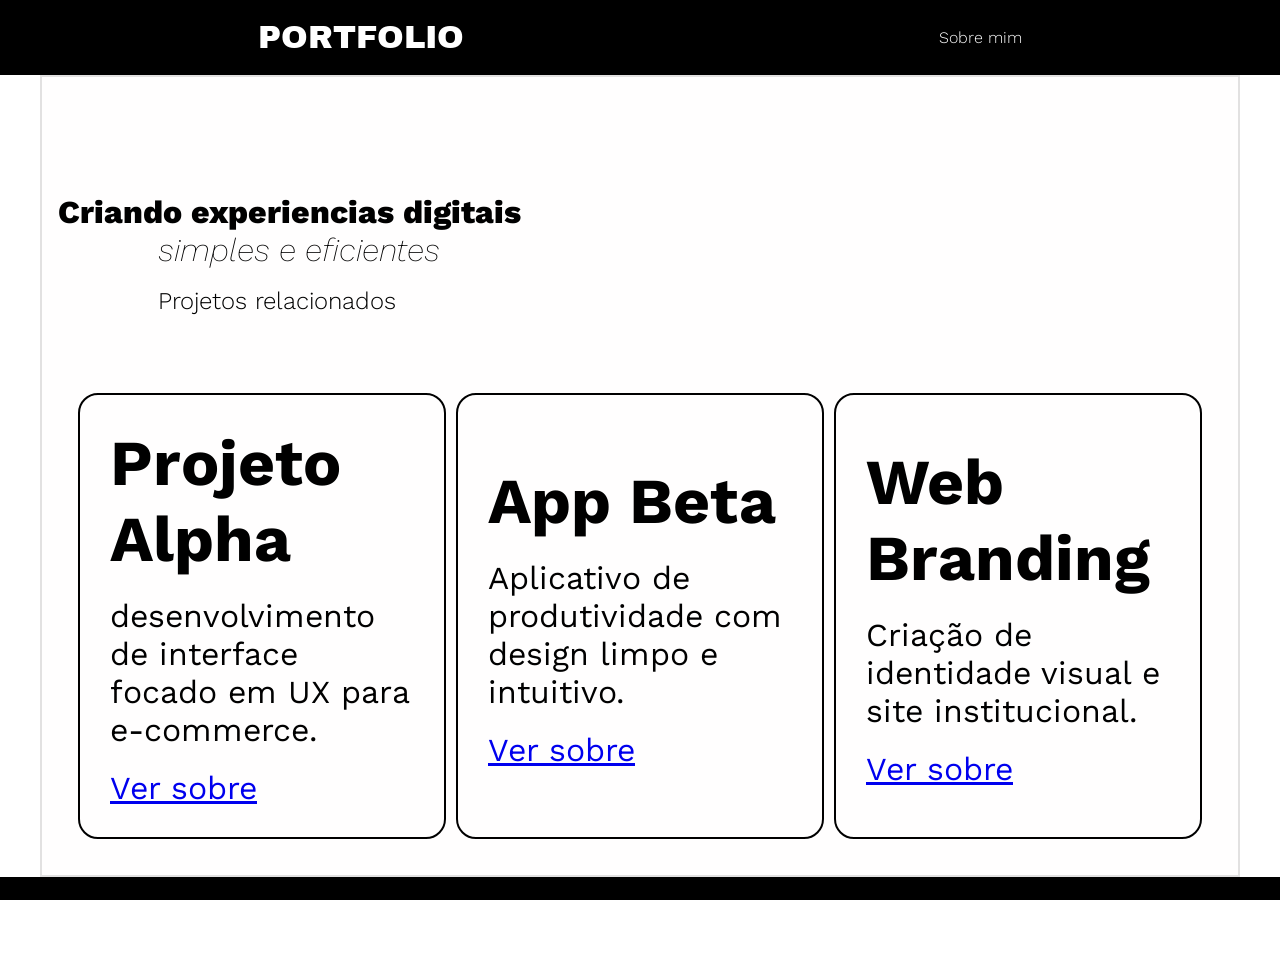
<file: index.html>
<!DOCTYPE html>
<html lang="en">
<head>
    <meta charset="UTF-8">
    <meta name="viewport" content="width=device-width, initial-scale=1.0">
    <title>Portfolio</title>
    <link rel="stylesheet" href="style/style.css">
    <link rel="preconnect" href="https://fonts.googleapis.com">
    <link rel="preconnect" href="https://fonts.gstatic.com" crossorigin>
    <link href="https://fonts.googleapis.com/css2?family=Archivo+Black&family=Work+Sans:ital,wght@0,100..900;1,100..900&display=swap" rel="stylesheet">
</head>
<body>
    <header>
        <div class="cabeçalho">
            <div class="titlecb">
                <h1>PORTFOLIO</h1>
            </div>
            <input type="checkbox" id="menu-check">
            <label for="menu-check" class="menu-button">
                <span class="menu_hamburguer"></span>
            </label>
            
            <div class="Sobre">
                <nav>
                    <ul>
                        <a href="./pages/pag2.html">Sobre mim</a>
                    </ul>
                </nav>
            </div>
            
        </div>
    </header>
    <main>
        <div class="conteudo">
            <div class="titulo">
                <h1>
                    Criando experiencias digitais <br> <span>simples e eficientes</span>
                </h1>
            <br>
            <h2>Projetos relacionados</h2>
            </div>
            <br>
            <div class="paw">
                <div class="pa">
                    <h1>Projeto Alpha</h1>
                    <p>desenvolvimento de interface focado em UX para e-commerce.</p>
                    <a href="#">Ver sobre</a>

                </div>
                <div class="ap">
                    <h1>App Beta</h1>
                    <p>Aplicativo de produtividade com design limpo e intuitivo.</p>
                    <a href="#">Ver sobre</a>
                </div>
                <div class="wb">
                    <h1>Web Branding</h1>
                    <p>Criação de identidade visual e site institucional.</p>
                    <a href="#">Ver sobre</a>
                </div>
            </div>
        </div>
    </main>
    <footer>
        <div class="rodapé">
            <div class="marca">
                <p>
                Feito por Denis Kelvin
                </p>
            </div>
            <div class="rede">
                <img src="./style/img/logolinkedin.png" alt="">
                <a href="http://www.linkedin.com/in/deniskelvin" target="_blank">LinkedIn</a>
                <img src="./style/img/5847f98fcef1014c0b5e48c0.png" alt="">
                <a href="https://github.com/DenisKelvin" target="_blank">Github</a>
            </div>
        </div>
    </footer>
    
</body>
</html>
</file>
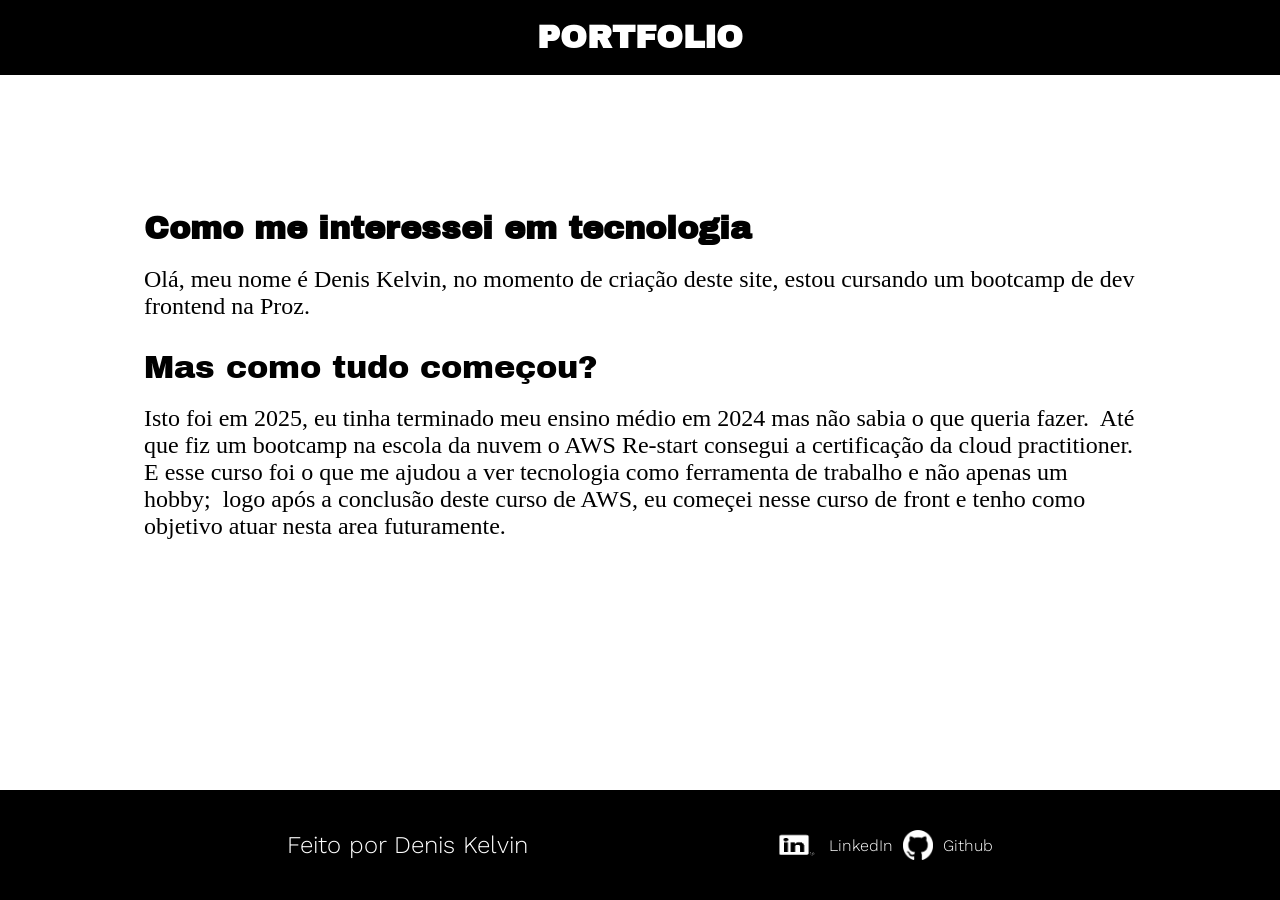
<file: pages/pag2.html>
<!DOCTYPE html>
<html lang="en">
<head>
    <meta charset="UTF-8">
    <meta name="viewport" content="width=device-width, initial-scale=1.0">
    <title>Sobre</title>
    <link rel="stylesheet" href="style2/style.css">
    <link rel="preconnect" href="https://fonts.googleapis.com">
    <link rel="preconnect" href="https://fonts.gstatic.com" crossorigin>
    <link href="https://fonts.googleapis.com/css2?family=Archivo+Black&family=Work+Sans:ital,wght@0,100..900;1,100..900&display=swap" rel="stylesheet">
</head>
<body>
    <header>
        <div class="Titulo">
            <h1>PORTFOLIO</h1>
        </div>
    </header>

    <main>
        <div class="Slogan">
            <h1>Como me interessei em tecnologia</h1>
        </div>
        <div class="oqfaço">
            <p>Olá, meu nome é Denis Kelvin, no momento de criação deste site, estou cursando um bootcamp de dev frontend na Proz.</p>
        </div>
        <div class="historia">
            <H1>Mas como tudo começou?</H1>
            <p>Isto foi em 2025, eu tinha terminado meu ensino médio em 2024 mas não sabia o que queria fazer.&nbsp;&nbsp;Até que fiz um bootcamp na escola da nuvem o AWS Re-start consegui a certificação da cloud practitioner. <br>   
                E esse curso foi o que me ajudou a ver tecnologia como ferramenta de trabalho e não apenas um hobby;&nbsp;  
            logo após a conclusão deste curso de AWS,&nbsp;eu começei nesse curso de front e tenho como objetivo atuar nesta area futuramente. </p>
        </div>
    </main>
    <footer>
            <div class="marca">
                <p>
                Feito por Denis Kelvin
                </p>
            </div>
            <div class="rede">
                <img src="img/logolinkedin.png" alt="">
                <a href="http://www.linkedin.com/in/deniskelvin" target="_blank">LinkedIn</a>
                <img src="img/5847f98fcef1014c0b5e48c0.png" alt="">
                <a href="https://github.com/DenisKelvin" target="_blank">Github</a>
            </div>
    </footer>
    
</body>
</html>
</file>
<file: style/style.css>
*{
    margin: 0;
    padding: 0;
    box-sizing: border-box;
    list-style: none;
}

#menu-check{
    display: none !important;
}

html, body{
    display: flex;
    flex-direction: column;
    height: 100vh;
    overflow-x: hidden;
}

main{
    display: flex;
    background-color: rgb(255, 254, 254);
    flex: 1;
    max-width: 1200px;
    width: 100%;
    margin: 0 auto;
    padding: 1rem;
    border: solid rgb(226, 225, 225) 2px;
}

.cabeçalho {
    display: flex;
    background-color: rgb(0, 0, 0);
    align-items: center;
    justify-content: space-evenly;
    padding: 20px;
}   

.cabeçalho h1{
    color: white;
    font-family: "Archivo Black", sans-serif;
    font-weight: 400;
}

.cabeçalho a {
    color: white;
    font-family: "Work Sans", sans-serif;
    font-weight: 300;
    text-decoration: none;
}
.titulo h1{
    font-family: "Work Sans", sans-serif;
    color: rgb(0, 0, 0);
    font-weight: 800;
}

.titulo span{
    font-family: "Work Sans", sans-serif;
    color: rgb(0, 0, 0);
    font-style: italic;
    font-weight: 200;
    margin: 0 0 0 100px;
}

.titulo h2{
    font-family: "Work Sans", sans-serif;
    color: rgb(0, 0, 0);
    font-style: normal;
    font-weight: 300;
    margin: 0 0 40px 100px;
}

.conteudo {
    margin: 100px 0 0;
}

.paw{
    display: flex;
    gap: 10px;
    padding: 20px;
    
}

.pa{
    display: flex;
    flex: 1;
    flex-direction: column;
    font-family: "Work Sans", sans-serif;
    font-size: xx-large;
    justify-content: center;
    padding: 30px;
    gap: 20px;
    
    color: rgb(0, 0, 0);
    background-color:var(--glass-bg);
    border: solid rgb(0, 0, 0) 2px;
    border-radius: 20px;
    height: auto;
}

.ap{
    display: flex;
    flex: 1;
    flex-direction: column;
    font-family: "Work Sans", sans-serif;
    font-size: xx-large;
    justify-content: center;
    padding: 30px;
    gap: 20px; 
    
    color: rgb(0, 0, 0);
    background-color: var(--glass-bg);
    border: solid rgb(0, 0, 0) 2px;
    border-radius: 20px;
    height: auto;
}

.wb{
    display: flex;
    flex: 1;
    flex-direction: column;
    font-family: "Work Sans", sans-serif;
    font-size: xx-large;
    justify-content: center;
    padding: 30px;
    gap: 20px; 
    
    color: rgb(0, 0, 0);
    background-color:var(--glass-bg);
    border: solid rgb(0, 0, 0) 2px;
    border-radius: 20px;
    height: auto;
}

.pa:hover, .ap:hover, .wb:hover {
    transition: all 0.3s ease;
    transform:scale(1.05);
    background-color: rgb(0, 0, 0);
    color: white;
}

.rodapé {
    display: flex;
    background-color: black;
    align-items: center;
    justify-content: space-evenly;
    height: 5vh;
    padding: 40px;

}

.rede {
    display: flex;
    align-items: center;

}

.marca {
    color: whitesmoke;
    font-family: "Work Sans", sans-serif;
    font-size: x-large;
    font-weight: 300;
}

.rede a{
    color: white;
    text-decoration: none;
    font-family: "Work Sans", sans-serif;
    font-weight: 300;
}

.rede, img{
    height: 30px;
}

.rede{
    gap: 10px;
}




@media(max-width: 1024px){

    .Sobre{
        display: none;
    }
    
.paw{
    display: flex;
    flex-wrap: wrap;
    gap: 10px;
    padding: 20px;
    
}

.menu-button{
    display: block;
    width: 30px;
    height: 30px;
    position: relative;
}
.menu_hamburguer{
    display: block;
    width: 100%;
    height: 3px;
    background-color: white;
    position: absolute;
    top: 50%;
    transition: 0.3s ease-in-out;
    
}
.menu_hamburguer::before,
.menu_hamburguer::after {
    content: "";
    display: block;
    width: 100%;
    height: 3px;
    background-color: white;
    position: absolute;
    transition: 0.3s ease-in-out;
}

.menu_hamburguer::before{top: -10px;}
.menu_hamburguer::after{bottom: -10px;}

#menu-check:checked ~ .menu-button .menu_hamburguer{
    background-color: transparent;
}

#menu-check:checked ~ .menu-button .menu_hamburguer{
    top: 0;
    transform: rotate(-45deg);
}


#menu-check:checked ~ .menu-button .menu_hamburguer{
    top: 0;
    transform: rotate(90deg);
}

#menu-check{
    display: none;
}

#menu-check:checked ~ .Sobre{
    display: block;
}
.ap{
    display: flex;
    flex: 1;
    flex-direction: column;
    font-family: "Work Sans", sans-serif;
    font-size: x-large;
    justify-content: center;
    padding: 30px;
    gap: 20px; 
    
    color: rgb(0, 0, 0);
    background-color: var(--glass-bg);
    border: solid rgb(0, 0, 0) 2px;
    border-radius: 20px;
    height: auto;
}

.wb{
    display: flex;
    flex: 1;
    flex-direction: column;
    font-family: "Work Sans", sans-serif;
    font-size: x-large;
    justify-content: center;
    padding: 30px;
    gap: 20px; 
    
    color: rgb(0, 0, 0);
    background-color:var(--glass-bg);
    border: solid rgb(0, 0, 0) 2px;
    border-radius: 20px;
    height: auto;
}

}
</file>
<file: pages/style2/style.css>
* {
    margin: 0;
    padding: 0;
    box-sizing: border-box;
}

body, html {
    display: flex;
    flex-direction: column;
    height: 100vh;
    overflow-x: hidden;
}

header {
    display: flex;
    background-color: black;
    justify-content: space-evenly;
    margin: 0 0 120px 0;
    padding: 20px;

}

.Titulo {
    color: rgb(255, 255, 255);
    font-family: "Archivo Black", sans-serif;
    font-weight: 400;
}


main {
    display: flex;
    flex: 1;
    flex-direction: column;
    background-color: rgb(255, 255, 255);
    max-width: 1200px;
    width: 80%;
    margin: 0 auto;
    padding: 1rem;
}

.Slogan {
    color: rgb(0, 0, 0);
    font-family: "Archivo Black", sans-serif;
    font-weight: 400;
    margin: 0 0 20px 0;
}

.oqfaço {
    color: black;
    font-family:inherit;
    font-weight: normal;
    margin: 0 0 30px 0;
    font-size: x-large;

}

.historia h1 {
    color: rgb(0, 0, 0);
    font-family: "Archivo Black", sans-serif;
    font-weight: 400;
    margin: 0 0 20px 0;
}

.historia p {
    color: black;
    font-family:inherit;
    font-weight: normal;
    margin: 0 0 30px 0;
    font-size: x-large;

}

footer {
    display: flex;
    background-color: black;
    justify-content: space-evenly;
    align-items: center;
    padding: 40px;
    
}

.marca {
    color: white;
    font-family:"Work Sans", sans-serif;
    font-size: x-large;
    font-weight: 300;
}

.rede {
    display: flex;
    align-items: center;
    gap: 10px;
}

.rede img {
    height: 30px;
}

.rede a{
    justify-content: center;
    align-items: center;

    font-family: "Work Sans", sans-serif;
    text-decoration: none;
    font-weight: 300;
    color: white;
}
</file>
